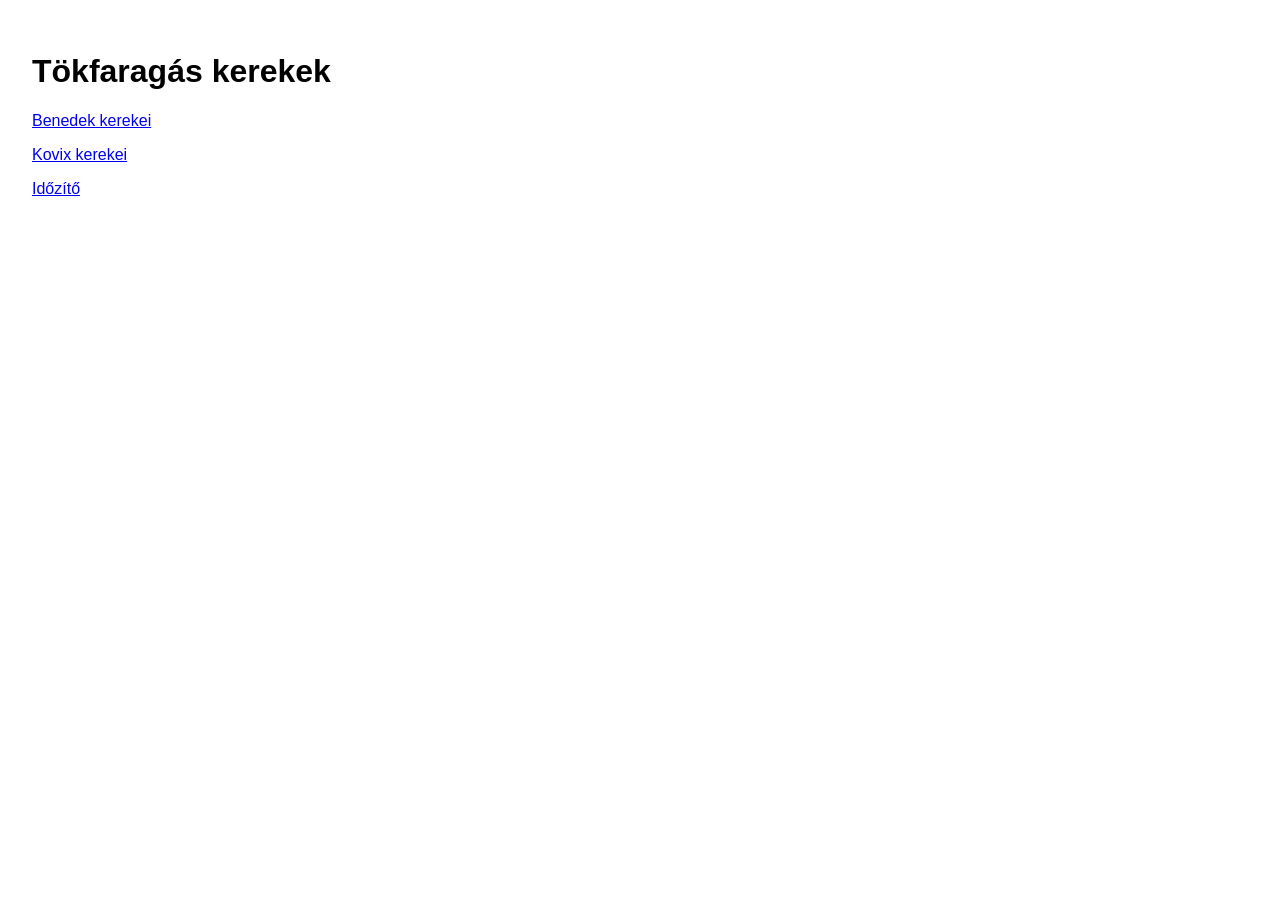
<file: index.html>
<!DOCTYPE html>
<html lang="hu"><head><meta charset="utf-8"><title>Tökfaragás kerekek</title>
<meta name="viewport" content="width=device-width, initial-scale=1"></head>
<body style="font-family:sans-serif;padding:24px">
<h1>Tökfaragás kerekek</h1>
<p><a href="benedek.html">Benedek kerekei</a></p>
<p><a href="kovix.html">Kovix kerekei</a></p>
<p><a href="timer.html">Időzítő</a></p>
</body></html>
</file>
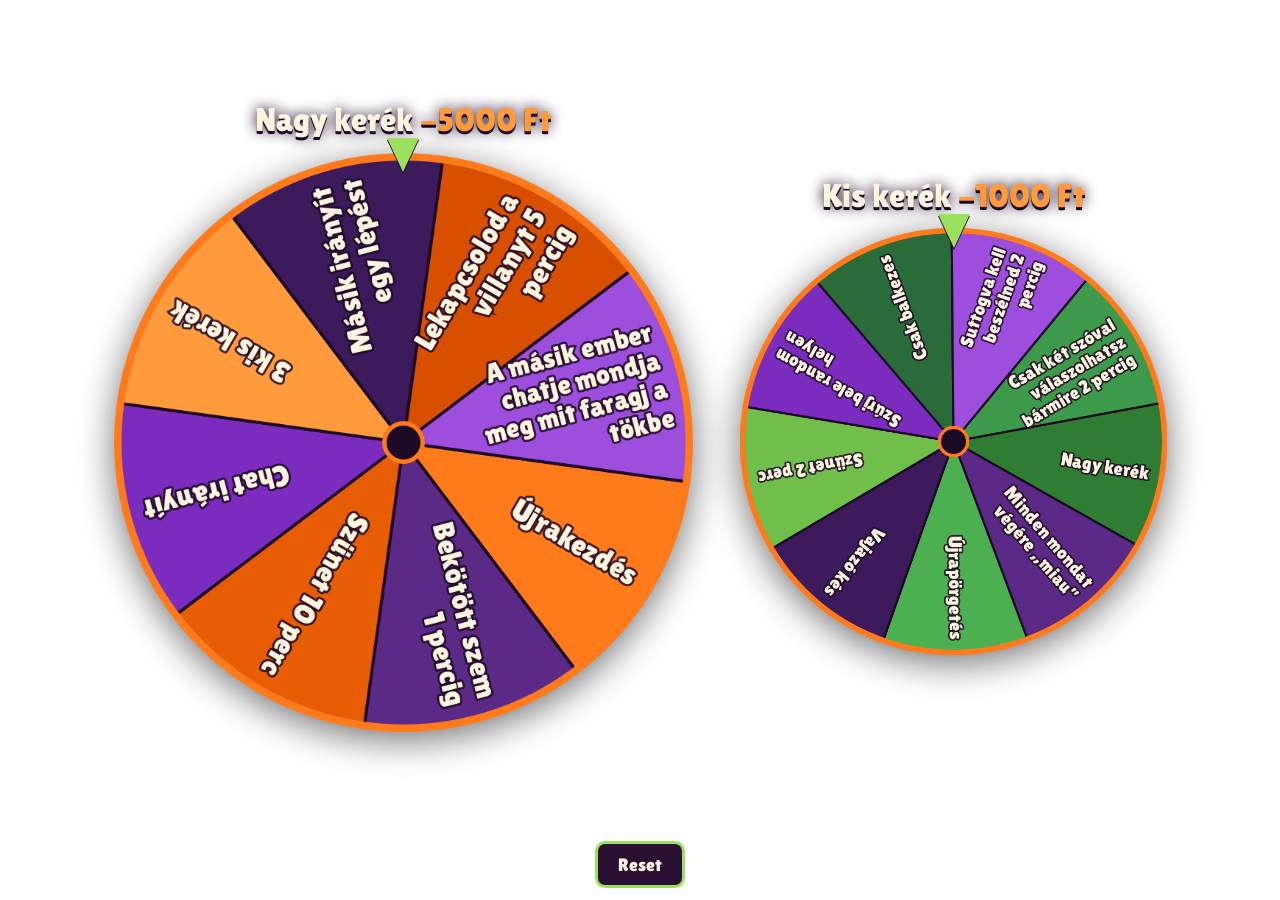
<file: benedek.html>
<!DOCTYPE html>
<html lang="hu">
<head>
<meta charset="utf-8">
<title>Tökfaragás kerekek, Benedek</title>
<meta name="viewport" content="width=device-width, initial-scale=1">
<link href="https://fonts.googleapis.com/css2?family=Lilita+One&display=swap" rel="stylesheet">
<link rel="stylesheet" href="kerek.css?v=3">
</head>
<body>
<div id="stage">
  <div class="box" id="bigBox">
    <h2>Nagy kerék <span class="price">-5000 Ft</span></h2>
    <div class="ring" id="big"><div class="pin"></div><canvas id="bigC" width="800" height="800"></canvas><div class="res" id="res-big" role="status"></div></div>
  </div>
  <div class="box" id="smallBox">
    <h2>Kis kerék <span class="price">-1000 Ft</span></h2>
    <div class="ring" id="small"><div class="pin"></div><canvas id="smallC" width="800" height="800"></canvas><div class="res" id="res-small" role="status"></div></div>
  </div>
</div>


<div id="controls">
  <button id="reset" class="reset">Reset</button>
</div>

<script>window.KEREK_OWNER = "benedek";</script>
<script src="kerek.js?v=3"></script>
</body>
</html>
</file>
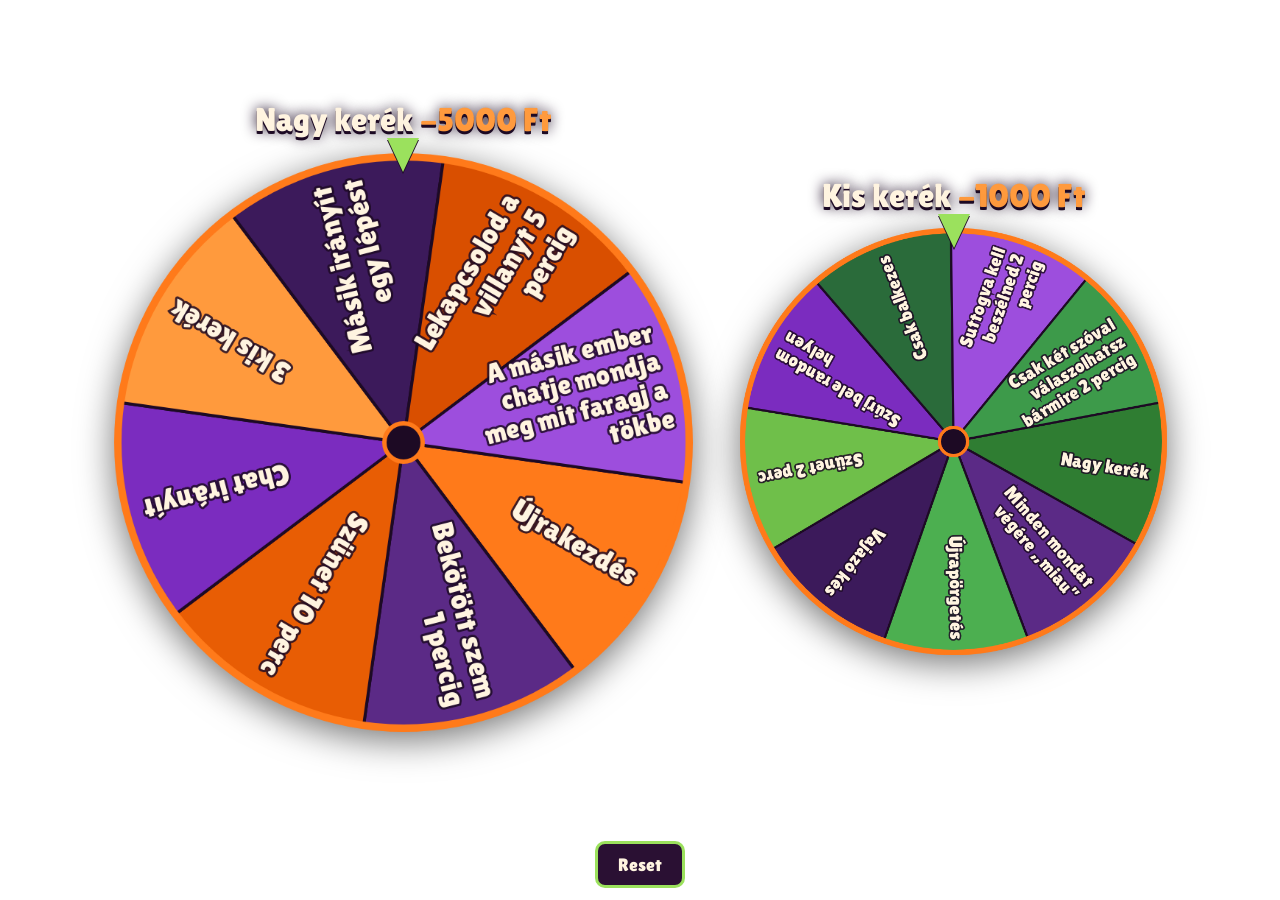
<file: kovix.html>
<!DOCTYPE html>
<html lang="hu">
<head>
<meta charset="utf-8">
<title>Tökfaragás kerekek, Kovix</title>
<meta name="viewport" content="width=device-width, initial-scale=1">
<link href="https://fonts.googleapis.com/css2?family=Lilita+One&display=swap" rel="stylesheet">
<link rel="stylesheet" href="kerek.css?v=3">
</head>
<body>
<div id="stage">
  <div class="box" id="bigBox">
    <h2>Nagy kerék <span class="price">-5000 Ft</span></h2>
    <div class="ring" id="big"><div class="pin"></div><canvas id="bigC" width="800" height="800"></canvas><div class="res" id="res-big" role="status"></div></div>
  </div>
  <div class="box" id="smallBox">
    <h2>Kis kerék <span class="price">-1000 Ft</span></h2>
    <div class="ring" id="small"><div class="pin"></div><canvas id="smallC" width="800" height="800"></canvas><div class="res" id="res-small" role="status"></div></div>
  </div>
</div>


<div id="controls">
  <button id="reset" class="reset">Reset</button>
</div>

<script>window.KEREK_OWNER = "kovix";</script>
<script src="kerek.js?v=3"></script>
</body>
</html>
</file>
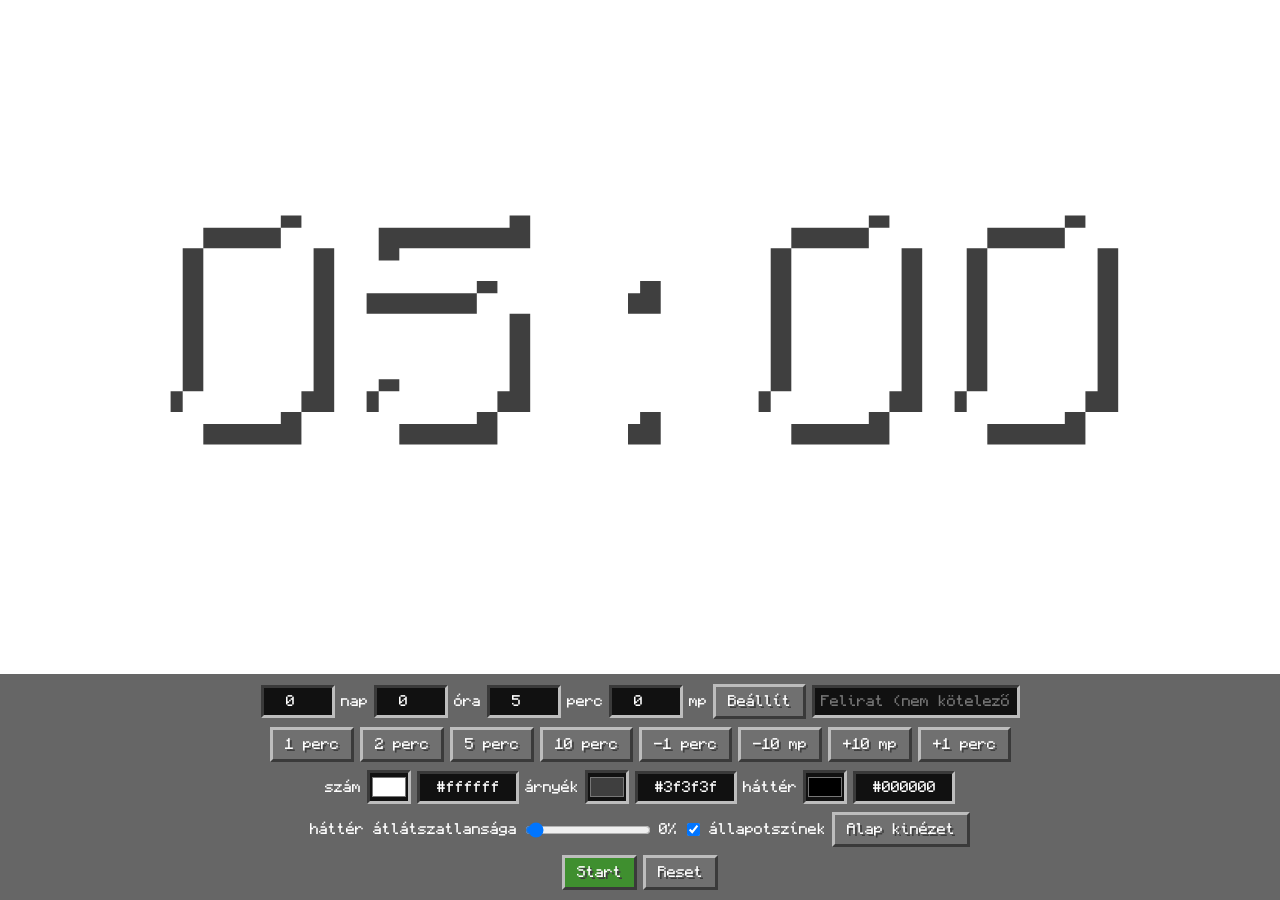
<file: timer.html>
<!DOCTYPE html>
<html lang="hu">
<head>
<meta charset="utf-8">
<title>Tökfaragás időzítő</title>
<meta name="viewport" content="width=device-width, initial-scale=1">
<style>
  @font-face{font-family:"Monocraft";src:url([data-uri]) format("truetype");font-display:block}
  html,body{margin:0;height:100%;background:transparent;overflow:hidden;
    font-family:"Monocraft","Courier New",monospace;color:#fff}
  #view{height:100%;box-sizing:border-box;padding-bottom:280px;display:flex;flex-direction:column;
    align-items:center;justify-content:center}
  body.nc #view{padding-bottom:0}
  :root{--num:#fff;--shade:#3f3f3f;--bg:transparent}
  #panel{background:var(--bg);padding:1.2vh 2.5vw;text-align:center}
  #label{font-size:min(6vw,11vh);color:var(--num);text-shadow:.1em .1em 0 var(--shade);text-align:center}
  #label:empty{display:none}
  #time{font-size:min(23vw,58vh);line-height:1.05;color:var(--num);text-shadow:.07em .07em 0 var(--shade);white-space:nowrap}
  body.st.paused #time{color:#ffff55}
  body.st.low #time{color:#ff5555}
  body.st.done #time{color:#ff5555}
  body.done #time{animation:blink 1s steps(1) infinite}
  @keyframes blink{50%{opacity:.2}}

  #controls{position:fixed;left:0;right:0;bottom:0;padding:10px 12px;background:rgba(0,0,0,.6);
    display:flex;flex-direction:column;gap:8px;align-items:center;font-size:14px}
  body.nc #controls{display:none}
  .row{display:flex;flex-wrap:wrap;gap:6px;justify-content:center;align-items:center}
  button,input{font:inherit;font-size:14px;color:#fff;border-radius:0}
  button{padding:7px 12px;cursor:pointer;background:#707070;border:3px solid;
    border-color:#bdbdbd #3a3a3a #3a3a3a #bdbdbd;text-shadow:2px 2px 0 #3f3f3f}
  button:hover{background:#7d8ac7}
  button:focus-visible,input:focus-visible{outline:3px solid #ffff55;outline-offset:1px}
  button.go{background:#3f8f2f}
  button.go:hover{background:#55b341}
  input{background:#111;border:3px solid;border-color:#3a3a3a #bdbdbd #bdbdbd #3a3a3a;padding:6px;text-align:center}
  input[type=number]{width:56px}
  input[type=text]{width:190px;text-align:left}
  input.hex{width:84px;text-align:center}
  input[type=color]{width:44px;height:34px;padding:0;background:#111;cursor:pointer}
  input[type=range]{width:120px;padding:0}
  label{display:flex;gap:6px;align-items:center}
</style>
</head>
<body>
<div id="view">
  <div id="panel">
    <div id="label"></div>
    <div id="time">05:00</div>
  </div>
</div>

<div id="controls">
  <div class="row">
    <input id="inDay" type="number" min="0" value="0" aria-label="Nap">
    <span>nap</span>
    <input id="inHour" type="number" min="0" value="0" aria-label="Óra">
    <span>óra</span>
    <input id="inMin" type="number" min="0" value="5" aria-label="Perc">
    <span>perc</span>
    <input id="inSec" type="number" min="0" value="0" aria-label="Másodperc">
    <span>mp</span>
    <button id="setBtn">Beállít</button>
    <input id="inLabel" type="text" placeholder="Felirat (nem kötelező)" maxlength="40" aria-label="Felirat">
  </div>
  <div class="row">
    <button data-set="60">1 perc</button>
    <button data-set="120">2 perc</button>
    <button data-set="300">5 perc</button>
    <button data-set="600">10 perc</button>
    <button data-adj="-60">-1 perc</button>
    <button data-adj="-10">-10 mp</button>
    <button data-adj="10">+10 mp</button>
    <button data-adj="60">+1 perc</button>
  </div>
  <div class="row">
    <span>szám</span><input id="cNum" type="color" aria-label="Szám színe"><input id="hNum" class="hex" type="text" maxlength="7" aria-label="Szám színe (hex)">
    <span>árnyék</span><input id="cShade" type="color" aria-label="Árnyék színe"><input id="hShade" class="hex" type="text" maxlength="7" aria-label="Árnyék színe (hex)">
    <span>háttér</span><input id="cBg" type="color" aria-label="Háttér színe"><input id="hBg" class="hex" type="text" maxlength="7" aria-label="Háttér színe (hex)">
  </div>
  <div class="row">
    <span>háttér átlátszatlansága</span><input id="cOp" type="range" min="0" max="100" step="1" aria-label="Háttér átlátszatlansága"><span id="opVal">0%</span>
    <label><input id="cSt" type="checkbox"> állapotszínek</label>
    <button id="styleReset">Alap kinézet</button>
  </div>
  <div class="row">
    <button id="toggleBtn" class="go">Start</button>
    <button id="resetBtn">Reset</button>
  </div>
</div>

<script>
const KEY = "tokkerek_timer", HIDE_KEY = "tokkerek_timer_hide", STYLE_KEY = "tokkerek_timer_style";
const el = id => document.getElementById(id);
const timeEl = el("time"), labelEl = el("label"), toggleBtn = el("toggleBtn");
let st = { running:false, remaining:300000, endAt:0, total:300000, label:"" };

try{
  const v = JSON.parse(localStorage.getItem(KEY));
  if(v && typeof v.remaining === "number") st = Object.assign(st, v);
}catch(e){}
const save = () => { try{ localStorage.setItem(KEY, JSON.stringify(st)); }catch(e){} };

const left = () => st.running ? Math.max(0, st.endAt - Date.now()) : st.remaining;

/* A formátumot a teljes beállított idő dönti el, hogy a kiírás ne ugráljon: 1 napnál hosszabb időnél n:ÓÓ:PP:MM,
   1 óránál hosszabbnál ÓÓ:PP:MM, egyébként PP:MM */
function fmt(ms, total){
  const s = Math.ceil(ms/1000), t = Math.ceil((total || ms)/1000);
  const d = Math.floor(s/86400), h = Math.floor(s % 86400/3600), m = Math.floor(s % 3600/60), r = s % 60;
  const p = n => String(n).padStart(2,"0");
  if(t >= 86400) return d + ":" + p(h) + ":" + p(m) + ":" + p(r);
  if(t >= 3600) return p(Math.floor(s/3600)) + ":" + p(m) + ":" + p(r);
  return p(Math.floor(s/60)) + ":" + p(r);
}
function fillInputs(sec){
  el("inDay").value = Math.floor(sec/86400);
  el("inHour").value = Math.floor(sec % 86400/3600);
  el("inMin").value = Math.floor(sec % 3600/60);
  el("inSec").value = sec % 60;
}

function render(){
  let ms = left();
  if(st.running && ms === 0){ st.running = false; st.remaining = 0; save(); }
  const txt = fmt(ms, st.total).replace(/0/g, "O");
  timeEl.textContent = txt;
  timeEl.style.fontSize = "min(" + (115/txt.length).toFixed(2) + "vw,58vh)"; /* hosszabb kiírásnál kisebb betű */
  labelEl.textContent = st.label;
  document.title = fmt(ms, st.total) + " | Tökfaragás időzítő";
  const b = document.body.classList;
  b.toggle("done", ms === 0);
  b.toggle("low", ms > 0 && ms <= 10000);
  b.toggle("paused", !st.running && ms > 0 && ms < st.total);
  toggleBtn.textContent = st.running ? "Megállít" : "Start";
}

function setTime(sec){
  st.total = st.remaining = Math.max(0, sec)*1000;
  st.running = false;
  fillInputs(sec);
  save(); render();
}
function start(){
  if(st.remaining <= 0) return;
  st.endAt = Date.now() + st.remaining; st.running = true; save(); render();
}
function stop(){ st.remaining = left(); st.running = false; save(); render(); }
function toggle(){ st.running ? stop() : start(); }
function reset(){ st.remaining = st.total; st.running = false; save(); render(); }
function adjust(sec){
  const next = Math.max(0, left() + sec*1000);
  if(st.running) st.endAt = Date.now() + next; else st.remaining = next;
  st.total = Math.max(st.total, next);
  save(); render();
}

el("setBtn").onclick = () => setTime(Math.round(
  (+el("inDay").value||0)*86400 + (+el("inHour").value||0)*3600 + (+el("inMin").value||0)*60 + (+el("inSec").value||0)));
["inDay","inHour","inMin","inSec"].forEach(id => el(id).addEventListener("keydown", e => { if(e.key === "Enter") el("setBtn").click(); }));
el("inLabel").value = st.label;
el("inLabel").oninput = e => { st.label = e.target.value; save(); render(); };
toggleBtn.onclick = toggle;
el("resetBtn").onclick = reset;
document.querySelectorAll("[data-set]").forEach(b => b.onclick = () => setTime(+b.dataset.set));
document.querySelectorAll("[data-adj]").forEach(b => b.onclick = () => adjust(+b.dataset.adj));
document.addEventListener("click", e => { if(e.target.tagName === "BUTTON") e.target.blur(); });

/* Kinézet: színek, háttér, átlátszatlanság. A böngésző tárolja, az OBS frissítése után is megmarad. */
const DEF = { num:"#ffffff", shade:"#3f3f3f", bg:"#000000", op:0, st:true };
const hexOk = h => /^#[0-9a-f]{6}$/i.test(h);
let sty = Object.assign({}, DEF);
try{ Object.assign(sty, JSON.parse(localStorage.getItem(STYLE_KEY)) || {}); }catch(e){}
["num","shade","bg"].forEach(k => { if(!hexOk(sty[k])) sty[k] = DEF[k]; });
sty.op = Math.min(100, Math.max(0, Math.round(+sty.op || 0)));
sty.st = sty.st !== false;

function applyStyle(){
  const r = document.documentElement.style, n = parseInt(sty.bg.slice(1), 16);
  r.setProperty("--num", sty.num);
  r.setProperty("--shade", sty.shade);
  r.setProperty("--bg", "rgba(" + (n >> 16 & 255) + "," + (n >> 8 & 255) + "," + (n & 255) + "," + (sty.op/100) + ")");
  document.body.classList.toggle("st", sty.st);
  try{ localStorage.setItem(STYLE_KEY, JSON.stringify(sty)); }catch(e){}
}
function syncStyleInputs(){
  [["num","cNum","hNum"],["shade","cShade","hShade"],["bg","cBg","hBg"]].forEach(([k,c,h]) => {
    el(c).value = sty[k]; el(h).value = sty[k];
  });
  el("cOp").value = sty.op; el("opVal").textContent = sty.op + "%";
  el("cSt").checked = sty.st;
}
[["num","cNum","hNum"],["shade","cShade","hShade"],["bg","cBg","hBg"]].forEach(([k,c,h]) => {
  el(c).oninput = () => { sty[k] = el(c).value; el(h).value = sty[k]; applyStyle(); };
  el(h).oninput = () => {
    let v = el(h).value.trim(); if(v[0] !== "#") v = "#" + v;
    if(hexOk(v)){ sty[k] = v.toLowerCase(); el(c).value = sty[k]; applyStyle(); }
  };
  el(h).addEventListener("keydown", e => { if(e.key === "Enter") e.target.blur(); });
});
el("cOp").oninput = e => { sty.op = +e.target.value; el("opVal").textContent = sty.op + "%"; applyStyle(); };
el("cOp").addEventListener("change", e => e.target.blur());
el("cSt").onchange = e => { sty.st = e.target.checked; applyStyle(); e.target.blur(); };
el("styleReset").onclick = () => { sty = Object.assign({}, DEF); syncStyleInputs(); applyStyle(); };
syncStyleInputs(); applyStyle();

/* Billentyűk (OBS Interact ablak): Szóköz start/stop, R reset, H gombok elrejtése */
function setHidden(h){
  document.body.classList.toggle("nc", h);
  try{ localStorage.setItem(HIDE_KEY, h ? "1" : "0"); }catch(e){}
}
addEventListener("keydown", e => {
  if(e.target.tagName === "INPUT") return;
  const k = e.key.toLowerCase();
  if(k === " "){ e.preventDefault(); toggle(); }
  else if(k === "r") reset();
  else if(k === "h") setHidden(!document.body.classList.contains("nc"));
});

let hidden = false;
try{ hidden = localStorage.getItem(HIDE_KEY) === "1"; }catch(e){}
if(new URLSearchParams(location.search).get("controls") === "0") hidden = true;
setHidden(hidden);

fillInputs(Math.round(st.total/1000));
render();
setInterval(render, 100);
</script>
</body>
</html>
</file>
<file: kerek.css>
html,body{margin:0;height:100%;background:transparent;overflow:hidden;
    font-family:"Lilita One","Arial Black",Impact,sans-serif;color:#fff4e0}
  #stage{height:100%;box-sizing:border-box;padding-bottom:64px;display:flex;
    align-items:center;justify-content:center;gap:3vw}
  .box{position:relative;text-align:center}
  .box h2{margin:0 0 10px;font-size:clamp(18px,2.6vw,38px);font-weight:400;
    text-shadow:0 3px 0 #1d0a24,0 0 14px #1d0a24}
  .box .price{color:#ff9a3d}
  .ring{position:relative;cursor:pointer;container-type:inline-size}
  #big{width:min(46vw,76vh)}
  #small{width:min(34vw,56vh)}
  canvas{display:block;width:100%;height:auto;filter:drop-shadow(0 8px 18px rgba(0,0,0,.55))}
  .pin{position:absolute;left:50%;top:-10px;width:0;height:0;transform:translateX(-50%);
    border-left:16px solid transparent;border-right:16px solid transparent;
    border-top:34px solid #9be15d;filter:drop-shadow(0 2px 0 #1d0a24);z-index:2}
  #controls{position:absolute;left:0;right:0;bottom:12px;display:flex;justify-content:center;gap:10px}
  #controls.off{display:none}
  button{font:inherit;font-size:18px;padding:10px 20px;border-radius:10px;cursor:pointer;
    color:#fff4e0;background:#2a1033;border:3px solid #ff7a1a}
  button:hover{background:#ff7a1a;color:#2a1033}
  button:focus-visible{outline:3px solid #9be15d;outline-offset:2px}
  button:disabled{opacity:.45;cursor:default}
  button.reset{border-color:#9be15d}
  button.reset:hover{background:#9be15d}
  .res{position:absolute;left:50%;top:50%;width:max-content;max-width:64%;box-sizing:border-box;
    transform:translate(-50%,-50%) scale(.85);padding:.55em .8em;border-radius:14px;background:#2a1033;
    border:.2em solid #ff7a1a;font-size:clamp(14px,2.2vw,30px);font-size:5.4cqw;line-height:1.1;
    text-align:center;opacity:0;transition:opacity .25s,transform .25s;pointer-events:none;z-index:1}
  .res.on{opacity:1;transform:translate(-50%,-50%) scale(1)}
</file>
